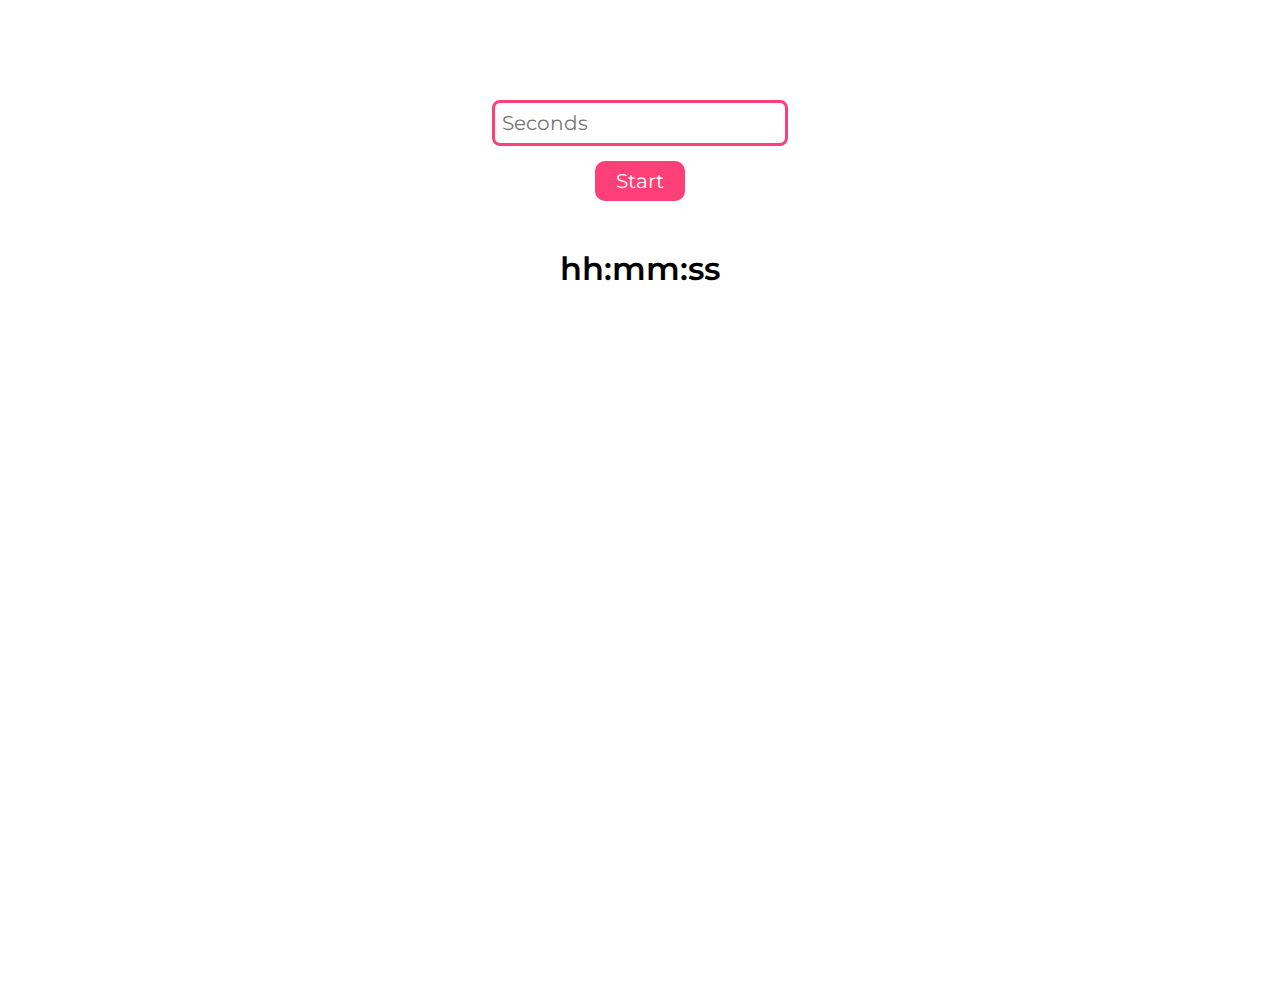
<file: 1 task/index.html>
<!DOCTYPE html>
<html lang="en">
  <head>
    <meta charset="UTF-8" />
    <meta http-equiv="X-UA-Compatible" content="IE=edge" />
    <meta name="viewport" content="width=device-width, initial-scale=1.0" />
    <link rel="stylesheet" href="./index.css" />
    <title>1 task</title>
  </head>
  <body>
    <div class="container">
      <input class="input" placeholder="Seconds" type="text" oninput="changeHandler(this)"/>
      <div class="btn">
        <button>Start</button>
      </div>
      <br />
      <br />
      <span id="timer">hh:mm:ss</span>
    </div>
    <script src="./index.js"></script>
  </body>
</html>
</file>
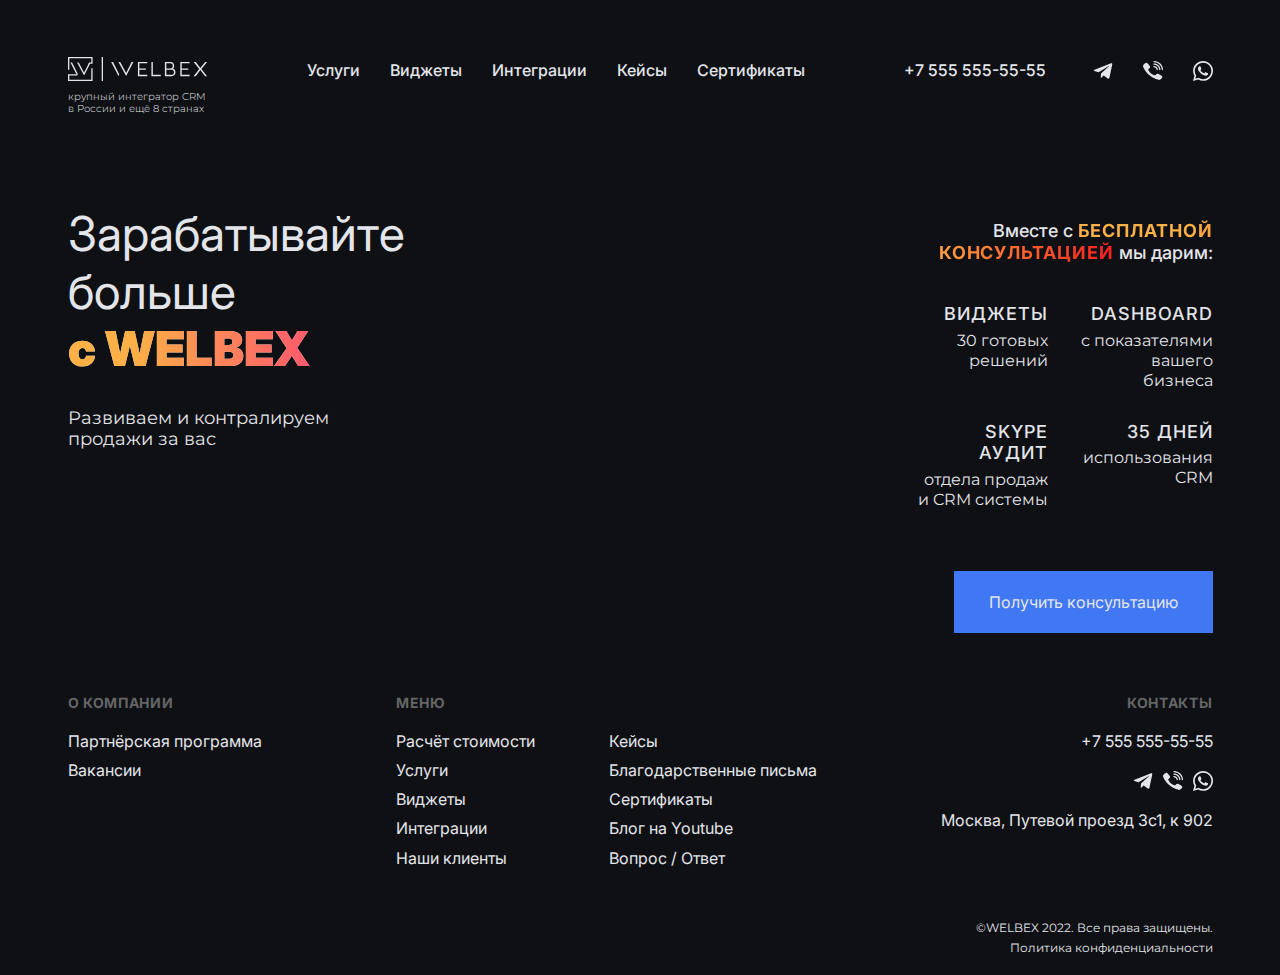
<file: 2 task/index.html>
<!DOCTYPE html>
<html lang="en">
  <head>
    <meta charset="UTF-8" />
    <meta http-equiv="X-UA-Compatible" content="IE=edge" />
    <meta name="viewport" content="width=device-width, initial-scale=1.0" />
    <title>2 task</title>
    <link rel="stylesheet" href="./assets/styles/index.css" />
  </head>
  <body>
    <div class="wrapper">
      <header class="header">
        <div class="container">
          <div class="header__content">
            <div class="header__logo logo">
              <a href="" class="logo__link">
                <img src="./assets/images/logo_welbex.svg" alt="Header logo">
              </a>
              <div class="logo__text">
                <p>крупный интегратор CRM<br> в Росcии и ещё 8 странах</p>
              </div>
            </div>
            <div class="header__menu menu">
              <nav class="menu__body">
                <ul class="menu__list">
                  <li class="menu__item">
                    <a href="" class="menu__link">Услуги</a>
                  </li>
                  <li class="menu__item">
                    <a href="" class="menu__link">Виджеты</a>
                  </li>
                  <li class="menu__item">
                    <a href="" class="menu__link">Интеграции</a>
                  </li>
                  <li class="menu__item">
                    <a href="" class="menu__link">Кейсы</a>
                  </li>
                  <li class="menu__item">
                    <a href="" class="menu__link">Сертификаты</a>
                  </li>
                </ul>
              </nav>
            </div>
            <div class="header__contacts contact">
              <div class="contact__phone">
                <p>+7 555 555-55-55</p>
              </div>
              <div class="contact__icons">
                <ul class="contact__list">
                  <li class="contact__item">
                    <a href="" class="contact__link">
                      <img src="./assets/images/icon_telegram.svg" alt="Telegram icon">
                    </a>
                  </li>
                  <li class="contact__item">
                    <a href="" class="contact__link">
                      <img src="./assets/images/icon_viber.svg" alt="Telegram icon">
                    </a>
                  </li>
                  <li class="contact__item">
                    <a href="" class="contact__link">
                      <img src="./assets/images/icon_whatsapp.svg" alt="Telegram icon">
                    </a>
                  </li>
                </ul>
              </div>
            </div>
          </div>
        </div>
      </header>
      <main class="main">
        <div class="container">
          <div class="main__content">
            <div class="main__preview preview">
              <div class="preview__title">
                <h1>Зарабатывайте<br> больше <span class="preview__gradient"><br>с WELBEX</span></h1>
              </div>
              <div class="preview__text">
                <p>Развиваем и контралируем продажи за вас</p>
              </div>
            </div>
            <div class="main__benefits benefits">
              <div class="benefits__title">
                <h3>Вместе с <span class="benefits__gradient">бесплатной<br> консультацией</span> мы дарим:</h3>
              </div>
              <div class="benefits__items">
                <div class="benefits__item">
                  <div class="benefits__head">
                    <img class="benefits__line" src="./assets/images/icon_line.svg" alt="Icon line">
                    <h4>Виджеты</h4>
                  </div>
                  <p class="benefits__text">30 готовых решений</p>
                </div>
                <div class="benefits__item">
                  <h4 class="benefits__head"><img class="benefits__line" src="./assets/images/icon_line.svg" alt="Icon line">Dashboard</h4>
                  <p class="benefits__text">с показателями вашего бизнеса</p>
                </div>
                <div class="benefits__item">
                  <h4 class="benefits__head"><img class="benefits__line" src="./assets/images/icon_line.svg" alt="Icon line">Skype аудит</h4>
                  <p class="benefits__text">отдела продаж и CRM системы</p>
                </div>
                <div class="benefits__item">
                  <h4 class="benefits__head"><img class="benefits__line" src="./assets/images/icon_line.svg" alt="Icon line">35 дней</h4>
                  <p class="benefits__text">использования CRM</p>
                </div>
              </div>
              <div class="benefits__btn">
                <button class="btn" type="submit">Получить консультацию</button>
              </div>
            </div>
          </div>
        </div>
      </main>
      <footer class="footer">
        <div class="container">
          <div class="footer__content">
            <div class="footer__about-company about-company">
              <div class="about-company__body">
                <h4 class="about-company__title">О компании</h4>
                <ul class="about-company__list">
                  <li class="about-company__item">
                    <a href="" class="about-company__link">Партнёрская программа</a>
                  </li>
                  <li class="about-company__item">
                    <a href="" class="about-company__link">Вакансии</a>
                  </li>
                </ul>
              </div>
            </div>
            <div class="footer__menu menu-footer">
              <div class="menu-footer__body">
                <h4 class="menu-footer__title">Меню</h4>
                <ul class="menu-footer__list">
                  <li class="menu-footer__item">
                    <a href="" class="menu-footer__link">Расчёт стоимости</a>
                  </li>
                  <li class="menu-footer__item">
                    <a href="" class="menu-footer__link">Услуги</a>
                  </li>
                  <li class="menu-footer__item">
                    <a href="" class="menu-footer__link">Виджеты</a>
                  </li>
                  <li class="menu-footer__item">
                    <a href="" class="menu-footer__link">Интеграции</a>
                  </li>
                  <li class="menu-footer__item">
                    <a href="" class="menu-footer__link">Наши клиенты</a>
                  </li>
                  <li class="menu-footer__item">
                    <a href="" class="menu-footer__link">Кейсы</a>
                  </li>
                  <li class="menu-footer__item">
                    <a href="" class="menu-footer__link">Благодарственные письма</a>
                  </li>
                  <li class="menu-footer__item">
                    <a href="" class="menu-footer__link">Сертификаты</a>
                  </li>
                  <li class="menu-footer__item">
                    <a href="" class="menu-footer__link">Блог на Youtube</a>
                  </li>
                  <li class="menu-footer__item">
                    <a href="" class="menu-footer__link">Вопрос / Ответ</a>
                  </li>
                </ul>
              </div>
            </div>
            <div class="footer__contacts contacts-footer">
              <div class="contacts-footer__body">
                <h4 class="contacts-footer__title">Контакты</h4>
                <ul class="contacts-footer__list">
                  <li class="contacts-footer__item">
                    <p>+7 555 555-55-55</p>
                  </li>
                  <li class="contacts-footer__item icons">
                    <div class="icons__body">
                      <ul class="icons__list">
                        <li class="icon__item">
                          <a href="" class="icon__link"><img src="./assets/images/icon_telegram.svg" alt="Icon telegram"></a>
                        </li>
                        <li class="icon__item">
                          <a href="" class="icon__link"><img src="./assets/images/icon_viber.svg" alt="Icon viber"></a>
                        </li>
                        <li class="icon__item">
                          <a href="" class="icon__link"><img src="./assets/images/icon_whatsapp.svg" alt="Icon whatsapp"></a>
                        </li>
                      </ul>
                    </div>
                  </li>
                  <li class="contacts-footer__item">
                    <p class="contacts-footer__text">Москва, Путевой проезд 3с1, к 902</p>
                  </li>
                </ul>
                <div class="contacts-footer__privacy-policy">
                  <p>©WELBEX 2022. Все права защищены.</p>
                  <p>Политика конфиденциальности</p>
                </div>
              </div>
            </div>
          </div>
        </div>
      </footer>
    </div>
  </body>
</html>
</file>
<file: 1 task/index.css>
@import url('https://fonts.googleapis.com/css2?family=Montserrat:wght@400;600&display=swap');

* {
   margin: 0;
   padding: 0;
   font-family: 'Montserrat', serif;
   font-weight: 400;
   font-size: 20px;
}

body {
   height: 100vh;
}

.container {
   max-width: 720px;
   margin: 100px auto;
   display: flex;
   flex-direction: column;
   justify-content: center;
   align-items: center;
}

.input {
   padding: 8px 7px;
}

input {
   border: 3px solid #FF3F78;
   border-radius: 8px;
}

input:focus, input:active, button:focus, button:active {
   outline: none;
}

.btn {
   padding-top: 15px;
}

button {
   padding: 8px 21px;
   border: none;
   border-radius: 10px;
   color: #fff;
   background-color: #FF3F78;
}

span {
   font-size: 32px;
   font-weight: 600;
}
</file>
<file: 2 task/assets/styles/index.css>
@import url('./reset.css');
@import url('./fonts.css');
@import url('./variables.css');
@import url('./blocks/header.css');
@import url('./blocks/main.css');
@import url('./blocks/footer.css');

html, body {
   height: 100%;
   font-family: 'Inter';
   font-style: normal;
   font-weight: 400;
   font-size: 16px;
   line-height: 1.2;
   color: var(--lightText);
   background-color: var(--mainColor);
}

.wrapper {
   min-height: 100%;
   display: flex;
   flex-direction: column;
}

.header {
   margin-top: 46px;
   font-weight: 500;
}

@media (max-width: 768px) {
   .header {
      margin-top: 0;
   }
}

.main {
   padding-top: 90px;
   flex: 1 1 auto;
   padding-bottom: 69px;
}

@media (max-width: 768px) {
   .main {
      padding-top: 40px;
      padding-bottom: 60px;
   }
}

.footer {
   padding-top: 55px;
   padding-bottom: 20px;
}

@media (max-width: 768px) {
   .footer {
      padding-top: 40px;
   }
}

/* Utility */
.none {
   display: none !important;
}

.visually-hidden {
   position: absolute;
   opacity: 0;
   visibility: hidden;
   width: 0px;
   height: 0px;
   display: block;
   margin-left: -10000px;
   background: transparent;
   font-size: 0;
}

/* Grid */
.container {
   max-width: var(--maxWidthContainer);
   min-width: var(--minWidthContainer);
   padding-left: 15px;
   padding-right: 15px;
   margin-left: auto;
   margin-right: auto;
}
</file>
